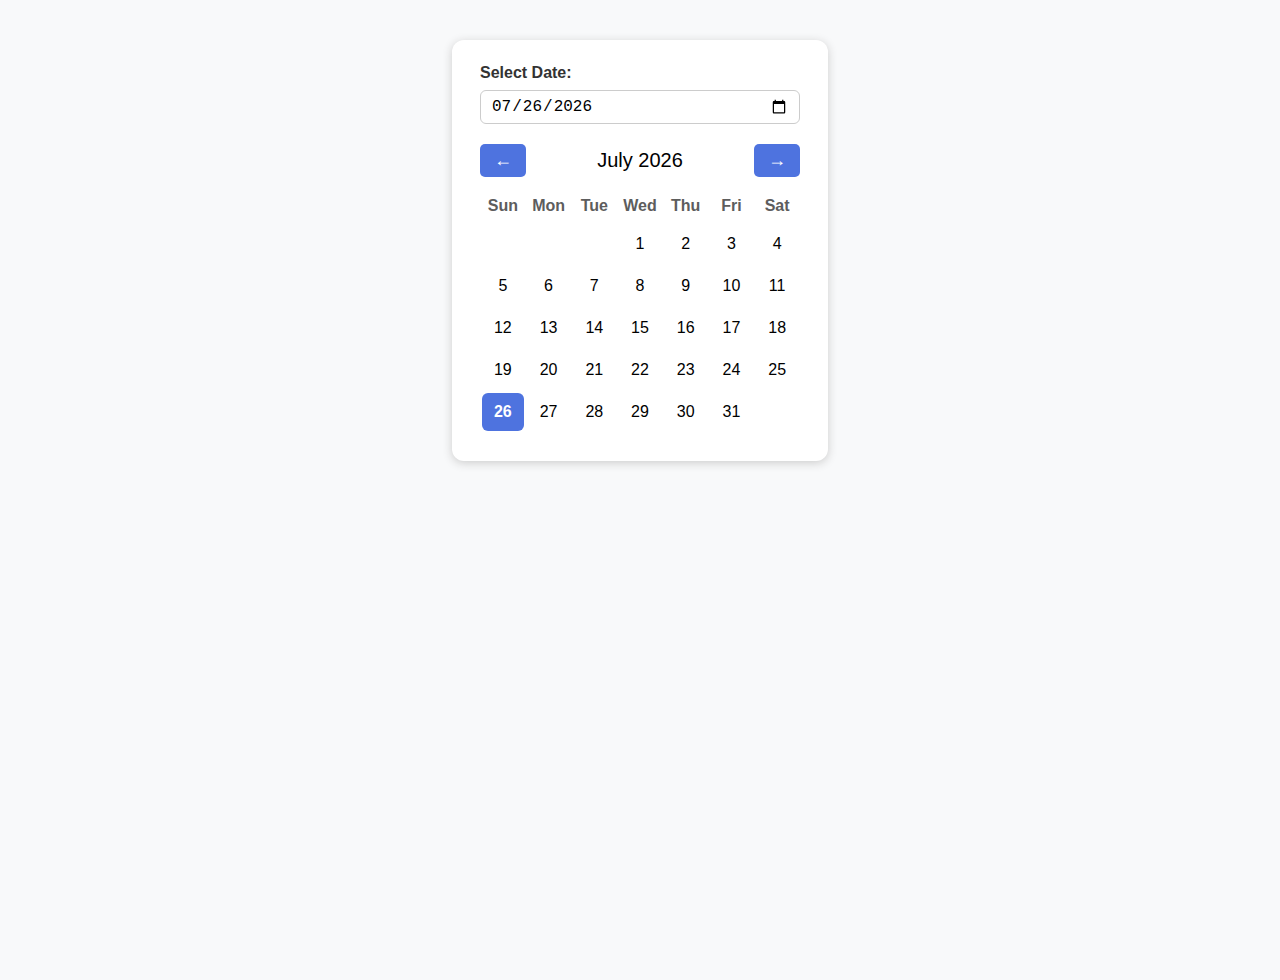
<file: index.html>
<!DOCTYPE html>
<html lang="en">
<head>
<meta charset="UTF-8" />
<meta name="viewport" content="width=device-width, initial-scale=1" />
<title>Calendar with Repetitive National Holidays</title>
<style>
  body {
    font-family: 'Segoe UI', Tahoma, Geneva, Verdana, sans-serif;
    background: #f8f9fa;
    display: flex;
    justify-content: center;
    align-items: flex-start;
    padding: 40px 20px;
    height: 100vh;
    margin: 0;
  }
  .calendar-container {
    background: #fff;
    padding: 24px 28px 28px 28px;
    border-radius: 12px;
    box-shadow: 0 2px 10px #ccc;
    width: 320px;
  }
  .calendar-header {
    display: flex;
    justify-content: space-between;
    align-items: center;
    margin-bottom: 12px;
  }
  .calendar-header button {
    background: #4e73df;
    color: white;
    border: none;
    padding: 6px 14px;
    border-radius: 5px;
    cursor: pointer;
    font-size: 18px;
  }
  #month-year {
    font-size: 20px;
    font-weight: 500;
  }
  #date-picker-label {
    margin-bottom: 8px;
    display: block;
    font-weight: 600;
    color: #333;
  }
  #date-picker {
    width: 100%;
    padding: 6px 10px;
    font-size: 16px;
    border-radius: 6px;
    border: 1px solid #ccc;
    margin-bottom: 20px;
    box-sizing: border-box;
  }
  .calendar-weekdays,
  .calendar-dates {
    display: grid;
    grid-template-columns: repeat(7, 1fr);
  }
  .calendar-weekdays div {
    text-align: center;
    padding: 8px 0;
    font-weight: bold;
    color: #5d5d5d;
  }
  .calendar-dates div {
    text-align: center;
    padding: 10px 0;
    cursor: pointer;
    border-radius: 6px;
    transition: background 0.2s;
    margin: 2px;
    position: relative;
  }
  .calendar-dates div.today {
    background: #4e73df;
    color: #fff;
    font-weight: bold;
  }
  .calendar-dates div.holiday {
    background: #fce4ec;
    color: #c2185b;
    font-weight: 600;
  }
  .calendar-dates div.holiday:hover::after {
    content: attr(data-holiday-name);
    position: absolute;
    bottom: 130%;
    left: 50%;
    transform: translateX(-50%);
    background: #c2185b;
    color: white;
    padding: 4px 8px;
    border-radius: 4px;
    white-space: nowrap;
    font-size: 12px;
    pointer-events: none;
    z-index: 10;
  }
  .calendar-dates div:hover:not(.empty):not(.holiday):not(.today) {
    background: #e3e8fe;
  }
  .empty {
    background: none !important;
    cursor: default !important;
  }
</style>
</head>
<body>
  <div class="calendar-container">
    <label id="date-picker-label" for="date-picker">Select Date:</label>
    <input type="date" id="date-picker" />
    <div class="calendar-header">
      <button id="prev">&#8592;</button>
      <span id="month-year"></span>
      <button id="next">&#8594;</button>
    </div>
    <div class="calendar-weekdays" id="calendar-weekdays"></div>
    <div class="calendar-dates" id="calendar-dates"></div>
  </div>

<script>
  const monthNames = [
    "January", "February", "March", "April", "May", "June",
    "July", "August", "September", "October", "November", "December"
  ];
  const weekdayNames = ["Sun", "Mon", "Tue", "Wed", "Thu", "Fri", "Sat"];

  // Repetitive national holidays defined by month and day (1-based day)
  // Format: {month: 0-11, day: 1-31, name: "Holiday Name"}
  const repetitiveHolidays = [
    { month: 0, day: 1, name: "New Year" },         // January 01
    { month: 0, day: 26, name: "Republic Day" },         // January 26
    { month: 1, day: 12, name: "Guru Ravidash Jayanti" },         // Feb 12
    { month: 7, day: 15, name: "Independence Day" },    // August 15
    { month: 9, day: 2, name: "Gandhi Jayanti" },       // October 2
    { month: 11, day: 25, name: "Christmas Day" }       // December 25
    // Add more repetitive holidays here
  ];

  const calendarWeekdays = document.getElementById("calendar-weekdays");
  const calendarDates = document.getElementById("calendar-dates");
  const monthYear = document.getElementById("month-year");
  const prevBtn = document.getElementById("prev");
  const nextBtn = document.getElementById("next");
  const datePicker = document.getElementById("date-picker");

  let currentDate = new Date();

  function formatDate(date) {
    const yyyy = date.getFullYear();
    const mm = String(date.getMonth() + 1).padStart(2, "0");
    const dd = String(date.getDate()).padStart(2, "0");
    return `${yyyy}-${mm}-${dd}`;
  }

  function isRepetitiveHoliday(date) {
    return repetitiveHolidays.find(holiday =>
      holiday.month === date.getMonth() &&
      holiday.day === date.getDate()
    );
  }

  function renderCalendar(date) {
    monthYear.textContent = `${monthNames[date.getMonth()]} ${date.getFullYear()}`;

    // Render weekdays only once
    if (calendarWeekdays.children.length === 0) {
      weekdayNames.forEach(day => {
        const dayCell = document.createElement("div");
        dayCell.textContent = day;
        calendarWeekdays.appendChild(dayCell);
      });
    }

    calendarDates.innerHTML = "";
    const firstDay = new Date(date.getFullYear(), date.getMonth(), 1);
    const lastDay = new Date(date.getFullYear(), date.getMonth() + 1, 0);

    // Empty slots before first day of month
    for (let i = 0; i < firstDay.getDay(); i++) {
      const emptyCell = document.createElement("div");
      emptyCell.classList.add("empty");
      calendarDates.appendChild(emptyCell);
    }

    for (let d = 1; d <= lastDay.getDate(); d++) {
      const dayCell = document.createElement("div");
      dayCell.textContent = d;

      const currentDayDate = new Date(date.getFullYear(), date.getMonth(), d);

      // Highlight today
      const today = new Date();
      if (
        d === today.getDate() &&
        date.getMonth() === today.getMonth() &&
        date.getFullYear() === today.getFullYear()
      ) {
        dayCell.classList.add("today");
      }

      // Highlight repetitive holidays
      const holiday = isRepetitiveHoliday(currentDayDate);
      if (holiday) {
        dayCell.classList.add("holiday");
        dayCell.setAttribute("data-holiday-name", holiday.name);
      }

      calendarDates.appendChild(dayCell);
    }

    // Sync date picker to current calendar date
    datePicker.value = formatDate(date);
  }

  prevBtn.addEventListener("click", () => {
    currentDate.setMonth(currentDate.getMonth() - 1);
    renderCalendar(currentDate);
  });

  nextBtn.addEventListener("click", () => {
    currentDate.setMonth(currentDate.getMonth() + 1);
    renderCalendar(currentDate);
  });

  datePicker.addEventListener("change", (e) => {
    const selected = new Date(e.target.value);
    if (!isNaN(selected)) {
      currentDate = selected;
      renderCalendar(currentDate);
    }
  });

  // Initial calendar render
  renderCalendar(currentDate);
</script>
</body>
</html>
</file>
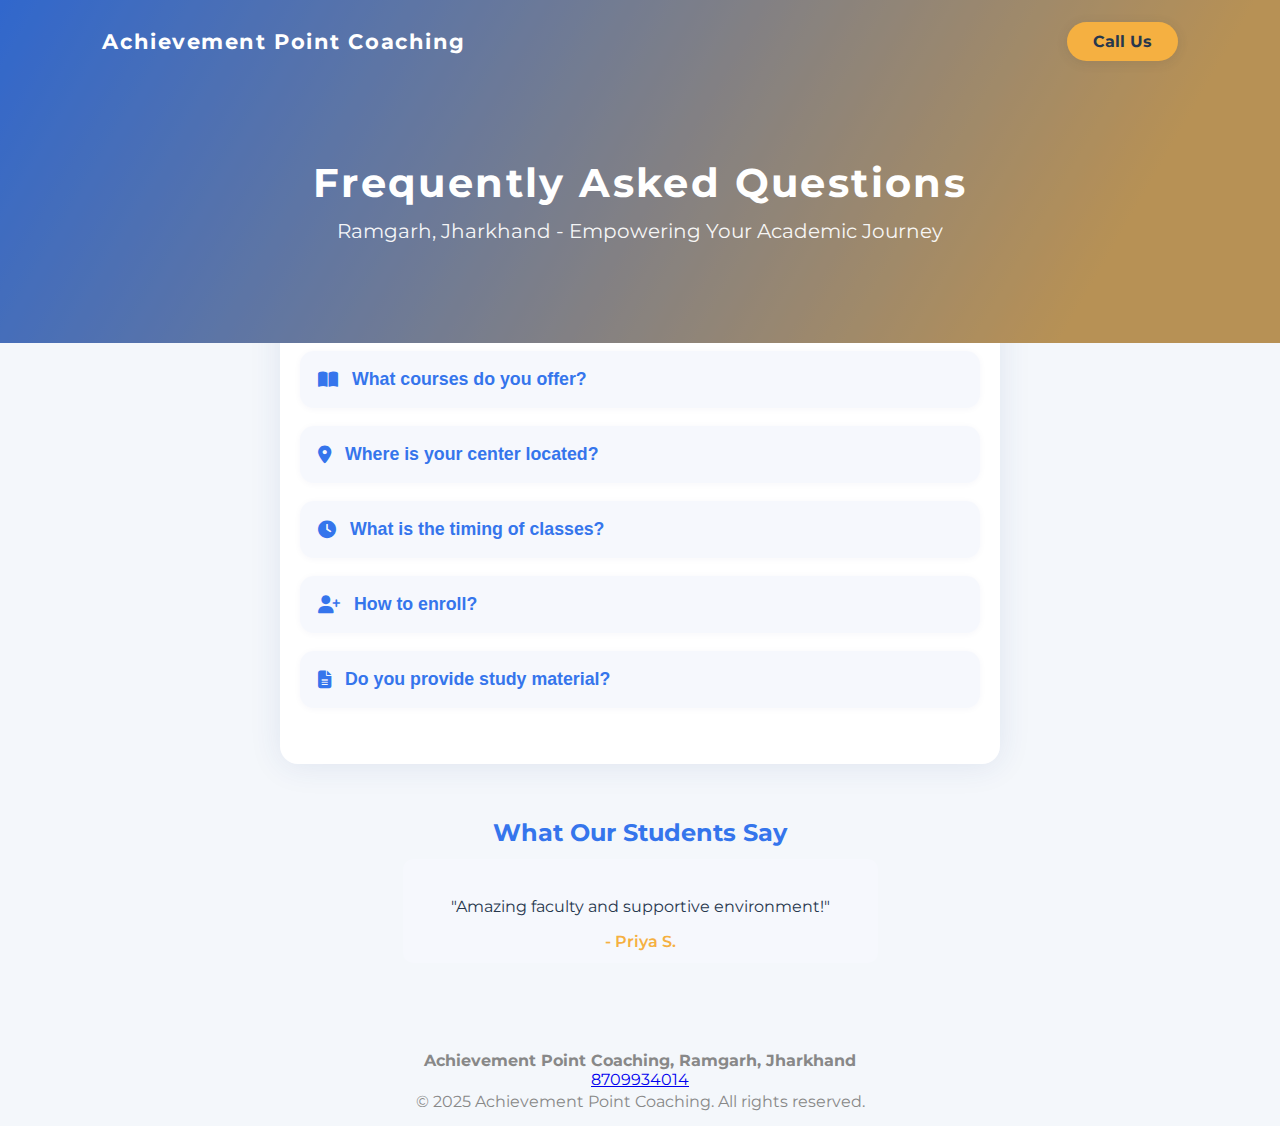
<file: faq.html>
<!DOCTYPE html>
<html lang="en">
<head>
    <meta charset="UTF-8">
    <meta name="viewport" content="width=device-width, initial-scale=1.0">
    <title>Achievement Point Coaching | FAQs</title>
   <!-- <link rel="stylesheet" type="text/css" href="nav.css">-->
    <link rel="stylesheet" href="style.css">
    <link rel="stylesheet" href="https://fonts.googleapis.com/css2?family=Montserrat:wght@400;700&display=swap">
    <link rel="stylesheet" href="https://cdnjs.cloudflare.com/ajax/libs/font-awesome/6.4.2/css/all.min.css">
</head>
<body>
 <!--<header>
        <h3>Achievement Point Coaching</h3>
        <nav>
            <a href="index.html"><i class="fa fa-home" aria-hidden="true"></i> Home</a>
            <a href="directorMessage.html">Director Desk</a>
	    <a href="Service.html">Service</a>
            <a href="Resource.html">Resource</a>
            <a href="gallery.html">Gallery</a>
            <a href="contact.html">Contact</a>
        </nav>
    </header>
<div style="background: #ffcce0; font-weight: Bold; text-decoration: none;">
<marquee behavior="scroll" direction="left"; onmouseover="this.stop()"; onmouseout="this.start()";"><span class="new-tag">New </span>Admission Open: <a href="contact.html" style="text-decoration: none; color: auto;">Click to Contact</a>; <span class="new-tag">New </span>Offer: Free Registration till 25 Nov. 2025</marquee>
</div>-->



    <header class="hero">
        <div class="overlay"></div>
        <nav>
            <div class="brand">Achievement Point Coaching</div>
            <a href="tel:+918709934014" class="cta-btn">Call Us</a>
        </nav>
        <div class="hero-content">
            <h1>Frequently Asked Questions</h1>
            <p>Ramgarh, Jharkhand - Empowering Your Academic Journey</p>
        </div>
    </header>
    <main>
        <section class="faq-section">
            <div class="faq-container">
                <!-- FAQ item -->
                <div class="faq-card">
                    <button class="faq-question"><i class="fas fa-book-open"></i> What courses do you offer?</button>
                    <div class="faq-answer">
                        <p>Coaching for JEE, NEET, Foundation, and board preparation (Classes 9-12).</p>
                    </div>
                </div>
                <!-- ...repeat with more FAQs -->
                <div class="faq-card">
                    <button class="faq-question"><i class="fas fa-location-dot"></i> Where is your center located?</button>
                    <div class="faq-answer">
                        <p>Near Main Road Chowk, Ramgarh, Jharkhand.</p>
                    </div>
                </div>
                <div class="faq-card">
                    <button class="faq-question"><i class="fas fa-clock"></i> What is the timing of classes?</button>
                    <div class="faq-answer">
                        <p>Classes run between 8:00 AM and 8:00 PM; call us for your batch timing.</p>
                    </div>
                </div>
                <div class="faq-card">
                    <button class="faq-question"><i class="fas fa-user-plus"></i> How to enroll?</button>
                    <div class="faq-answer">
                        <p>Visit our center or call <b>9876543210</b> to register.</p>
                    </div>
                </div>
                <div class="faq-card">
                    <button class="faq-question"><i class="fas fa-file-alt"></i> Do you provide study material?</button>
                    <div class="faq-answer">
                        <p>Yes, comprehensive study material is provided for all our courses.</p>
                    </div>
                </div>
            </div>
        </section>
        <section class="testimonial-section">
            <h2>What Our Students Say</h2>
            <div class="testimonial-slider">
                <div class="testimonial active">
                    <p>"Amazing faculty and supportive environment!"</p>
                    <span>- Priya S.</span>
                </div>
                <div class="testimonial">
                    <p>"Cleared my doubts and boosted my confidence for NEET."</p>
                    <span>- Abhinav R.</span>
                </div>
                <div class="testimonial">
                    <p>"The best coaching center in Ramgarh."</p>
                    <span>- Neha K.</span>
                </div>
            </div>
        </section>
    </main>
    <footer>
        <address>
            <b>Achievement Point Coaching, Ramgarh, Jharkhand</b><br>
            <a href="tel:+918709934014">8709934014</a>
        </address>
        <span>© 2025 Achievement Point Coaching. All rights reserved.</span>
    </footer>
    <script src="script.js"></script>
</body>
</html>
</file>
<file: style.css>
:root {
    --primary: #3575ec;
    --accent: #f5b041;
    --bg: #f4f7fb;
    --white: #fff;
    --text: #27374d;
}
body {
    margin: 0;
    font-family: 'Montserrat', Arial, sans-serif;
    background: var(--bg);
    color: var(--text);
}
.hero {
    position: relative;
    background: linear-gradient(120deg,#3575ec, #f5b041 85%);
    color: var(--white);
    padding-bottom: 70px;
    overflow: hidden;
}
.hero .overlay {
    position: absolute;
    inset: 0 0 0 0;
    background: rgba(40,72,133,0.3);
    z-index:1;
}
nav {
    display: flex;
    justify-content: space-between;
    align-items: center;
    padding: 22px 8%;
    position: relative;
    z-index:2;
}
.brand {
    font-size: 1.3em;
    font-weight: bold;
    letter-spacing: .075em;
}
.cta-btn {
    background: var(--accent);
    color: var(--text);
    padding: 10px 26px;
    border: none;
    border-radius: 40px;
    font-weight: bold;
    text-decoration: none;
    box-shadow: 0 2px 12px rgba(55,55,55,0.12);
    transition: background 0.2s;
}
.cta-btn:hover {
    background: #fcad23;
}
.hero-content {
    padding: 75px 8% 30px 8%;
    z-index:2;
    position:relative;
    text-align:center;
}
.hero-content h1 {
    margin: 0 0 12px 0;
    font-size: 2.5em;
    letter-spacing: .06em;
}
.hero-content p {
    font-size: 1.22em;
    margin: 0;
    opacity: 0.93;
}
.faq-section {
    background: var(--white);
    margin: -40px auto 0 auto;
    border-radius: 18px;
    box-shadow: 0 2px 32px rgba(40,72,133,0.10);
    max-width: 680px;
    padding: 34px 20px 38px 20px;
}
.faq-container {
    margin-top: 14px;
}
.faq-card {
    margin-bottom: 18px;
    background: #f6f8fd;
    border-radius: 14px;
    box-shadow:0 1px 7px rgba(50,58,128,0.04);
}
.faq-question {
    width: 100%;
    text-align: left;
    padding: 18px;
    background: none;
    border: none;
    font-size: 1.11em;
    color: #3575ec;
    font-weight: 600;
    border-radius: 14px 14px 0 0;
    display: flex;
    align-items: center;
    gap: 14px;
    cursor: pointer;
    outline: none;
    transition: background 0.14s;
}
.faq-question:hover {
    background: #eaf1ff;
}
.faq-answer {
    padding: 0 18px 16px 54px;
    display: none;
    color: #253356;
    font-weight: 400;
    border-radius: 0 0 14px 14px;
    animation: fadeIn .4s;
}
.faq-card.active .faq-answer {
    display: block;
}
@keyframes fadeIn {
    from { opacity: 0; transform: translateY(-10px);}
    to { opacity: 1; transform: translateY(0);}
}
.testimonial-section {
    margin: 54px auto 0 auto;
    max-width: 475px;
    text-align:center;
}
.testimonial-section h2 {
    color: #3575ec;
    margin-bottom:12px;
}
.testimonial-slider {
    position: relative;
    overflow: hidden;
    height: 110px;
}
.testimonial {
    opacity: 0;
    transform: scale(.97) translateY(14px);
    position: absolute;
    left: 0; right: 0;
    margin: auto;
    transition: opacity .5s;
    background: #f6f8fd;
    border-radius: 10px;
    padding: 22px 22px 12px 22px;
}
.testimonial.active {
    opacity: 1;
    transform: scale(1) translateY(0);
    position: relative;
}
.testimonial span {
    display: block;
    color: #f5b041;
    margin-top: 7px;
    font-weight: 600;
}
footer {
    text-align:center;
    color: #888;
    margin-top: 64px;
    padding: 18px 0 12px 0;
    background: none;
    font-size:1em;
}
footer address, footer span {
    display: block;
    margin-bottom:3px;
    font-style:normal;
}
@media (max-width: 700px){
    .hero, .faq-section { padding-left: 0; padding-right: 0;}
    .hero-content {padding: 48px 2% 22px 2%}
    .faq-section {padding:17px 2% 30px 2%;}
    .testimonial-section {padding: 0 8px;}
}
</file>
